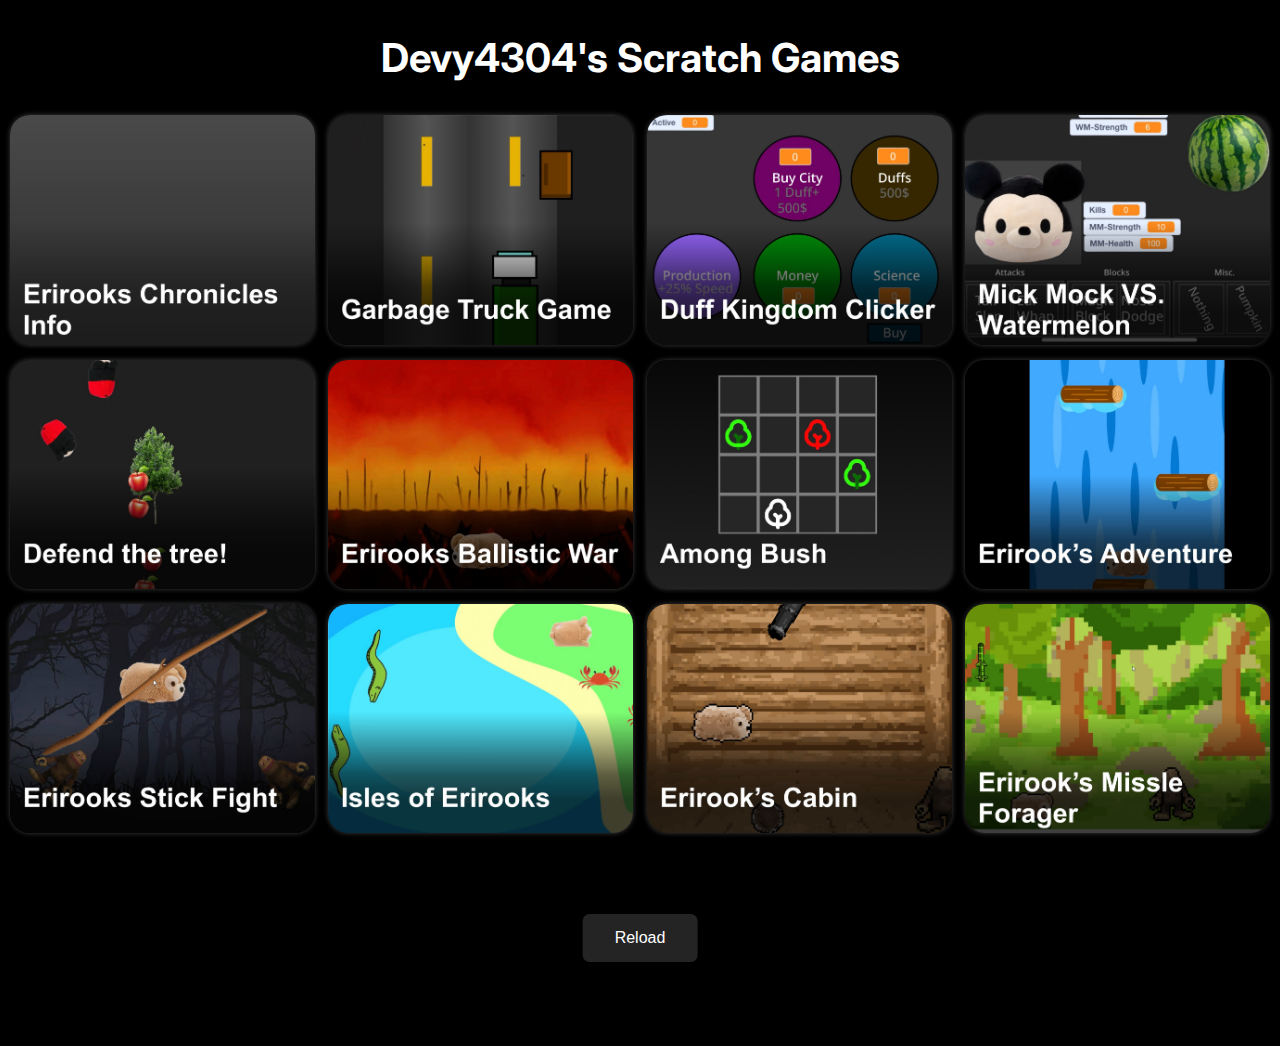
<file: index.html>
<!DOCTYPE html>
<head>
  <link rel="stylesheet" href="style.css" />
  <link rel="preconnect" href="https://fonts.googleapis.com" />
  <link rel="preconnect" href="https://fonts.gstatic.com" crossorigin />
  <link
    href="https://fonts.googleapis.com/css2?family=Inter:wght@100..900&display=swap"
    rel="stylesheet"
  />
  <title>Devy4304's Scratch Games</title>
  <meta name="apple-mobile-web-app-capable" content="yes" />
  <meta
    name="apple-mobile-web-app-status-bar-style"
    content="black-translucent"
  />
  <meta name="apple-mobile-web-app-title" content="DSG" />
  <link rel="apple-touch-icon" sizes="225x225" href="icon2.png" />
  <link rel="manifest" href="manifest.json" />
  <script src="js/app.js"></script>
  <script src="sw.js"></script>
</head>
<body>
  <h2>Devy4304's Scratch Games</h2>
  <div class="grid-container">
    <a href="ECI.html">
      <img src="Images/ECI.jpg" />
    </a>
    <a href="Games/2024-07/GBG.html">
      <img src="Images/2024-07/GBG.JPG" />
    </a>
    <a href="Games/2024-07/DKC.html">
      <img src="Images/2024-07/DKC.jpg" />
    </a>
    <a href="Games/2024-07/MMVWM.html">
      <img src="Images/2024-07/MMVWM.jpg" />
    </a>
    <a href="Games/2024-07/DTT.html">
      <img src="Images/2024-07/DTT.jpg" />
    </a>
    <a href="Games/2024-07/EBW.html">
      <img src="Images/2024-07/EBW.jpg" />
    </a>
    <a href="Games/2024-07/AB.html">
      <img src="Images/2024-07/AB.JPG" />
    </a>
    <a href="Games/2024-07/EA.html">
      <img src="Images/2024-07/EA.JPG" />
    </a>
    <a href="Games/2024-07/ESF.html">
      <img src="Images/2024-07/ESF.jpg" />
    </a>
    <a href="Games/2024-07/IOE.html">
      <img src="Images/2024-07/IOE.jpg" />
    </a>
    <a href="Games/2024-07/EC.html">
      <img src="Images/2024-07/EC.jpg" />
    </a>
    <a href="Games/2024-07/EMF.html">
      <img src="Images/2024-07/EMF.jpg" />
    </a>
  </div>
  <div class="container">
    <div class="center">
      <button class="button" onclick="window.location.reload();">Reload</button>
    </div>
  </div>
</body>
</file>
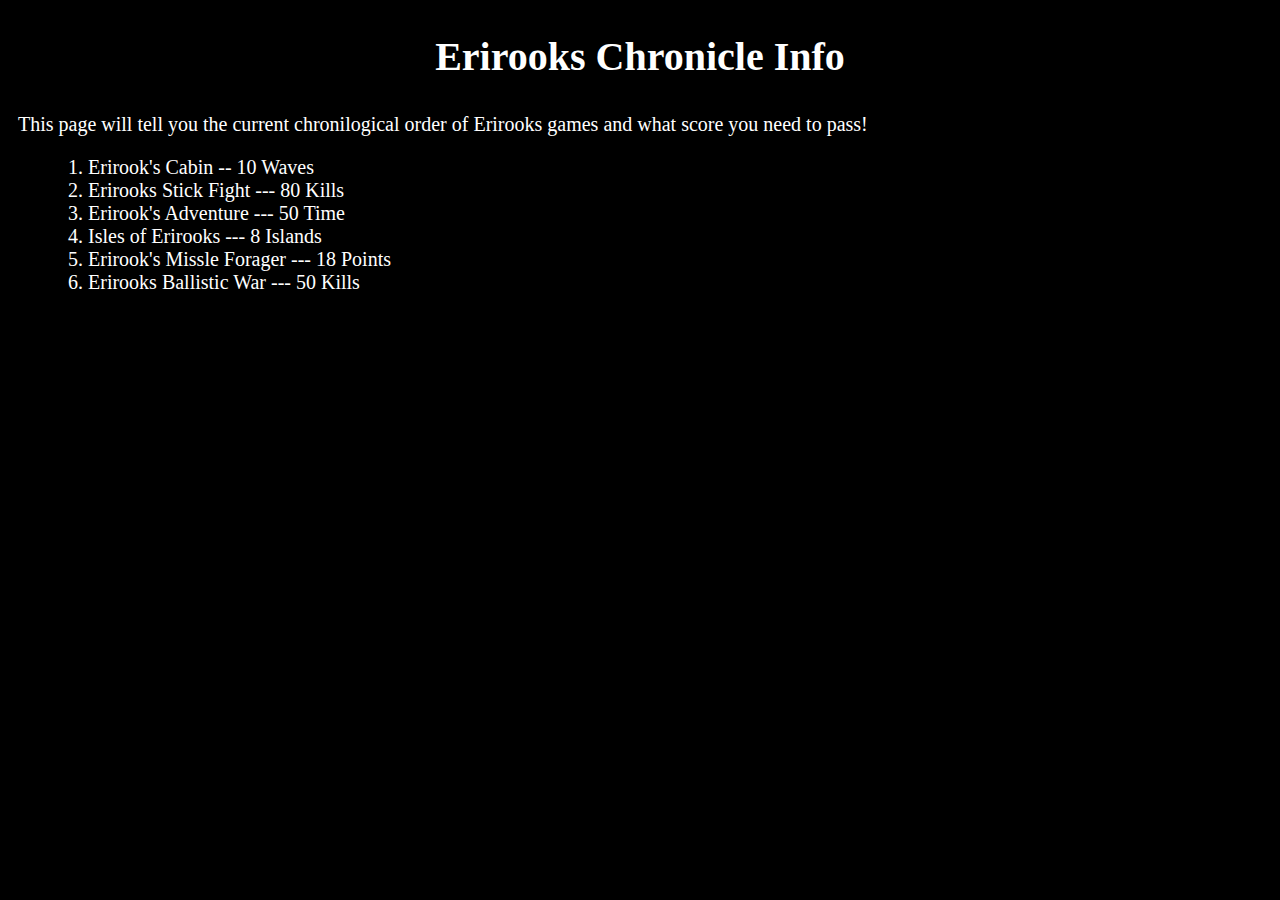
<file: ECI.html>
<!DOCTYPE html>
<head>
  <link rel="stylesheet" href="style.css" />
  <link rel="preconnect" href="https://fonts.googleapis.com" />
  <link rel="preconnect" href="https://fonts.gstatic.com" crossorigin />
  <link
    href="https://fonts.googleapis.com/css2?family=Inter:wght@100..900&display=swap"
    rel="stylesheet"
  />
  <title>Erirooks Chronicle Info</title>
  <meta name="apple-mobile-web-app-capable" content="yes" />
  <meta
    name="apple-mobile-web-app-status-bar-style"
    content="black-translucent"
  />
  <meta name="apple-mobile-web-app-title" content="DSG" />
  <link rel="apple-touch-icon" sizes="225x225" href="icon2.png" />
  <link rel="manifest" href="manifest.json" />
  <script src="js/app.js"></script>
  <script src="sw.js"></script>
</head>
<body>
  <h2>Erirooks Chronicle Info</h2>
  <p>
    This page will tell you the current chronilogical order of Erirooks games
    and what score you need to pass!
  </p>
  <ol>
    <li>Erirook's Cabin -- 10 Waves</li>
    <li>Erirooks Stick Fight --- 80 Kills</li>
    <li>Erirook's Adventure --- 50 Time</li>
    <li>Isles of Erirooks --- 8 Islands</li>
    <li>Erirook's Missle Forager --- 18 Points</li>
    <li>Erirooks Ballistic War --- 50 Kills</li>
  </ol>
</body>
</file>
<file: style.css>
body {
  background: #000;
  color: #fff;
  font-family: Inter;
  font-size: 20px;
}
p {
  margin-left: 10px;
  margin-right: 10px;
  text-align: justify;
}
ol {
  margin-left: 40px;
}
h2 {
  text-align: center;
  font-family: Inter;
  font-size: 40px;
}
.button {
  background-color: #242424;
  border: none;
  color: white;
  padding: 15px 32px;
  text-align: center;
  text-decoration: none;
  display: inline-block;
  font-size: 16px;
  margin: 4px 2px;
  cursor: pointer;
  border-radius: 7px;
}
.center {
  margin: 0;
  position: absolute;
  top: 50%;
  left: 50%;
  -ms-transform: translate(-50%, -50%);
  transform: translate(-50%, -50%);
}
.container {
  height: 200px;
  position: relative;
}
.grid-container {
  display: grid;
  grid-template-columns: repeat(auto-fit, minmax(250px, 1fr));
  grid-gap: 10px;
  justify-items: center;
  align-items: center;
  text-align: center;
}
.grid-container img {
  max-width: 99%;
  border-radius: 20px;
  box-shadow: 0px 0px 5px #3d3d3d;
  justify-items: center;
  align-items: center;
  text-align: center;
}
@media screen and (max-width: 1000px) {
  .grid-container {
    grid-template-columns: 1fr;
    grid-gap: 30px;
    text-align: center;
    align-items: center;
  }
  h2 {
    font-size: 90px;
  }
  body {
    font-size: 40px;
  }
  .button {
    font-size: 40px;
    padding: 30px 64px;
    border-radius: 20px;
  }
}
</file>
